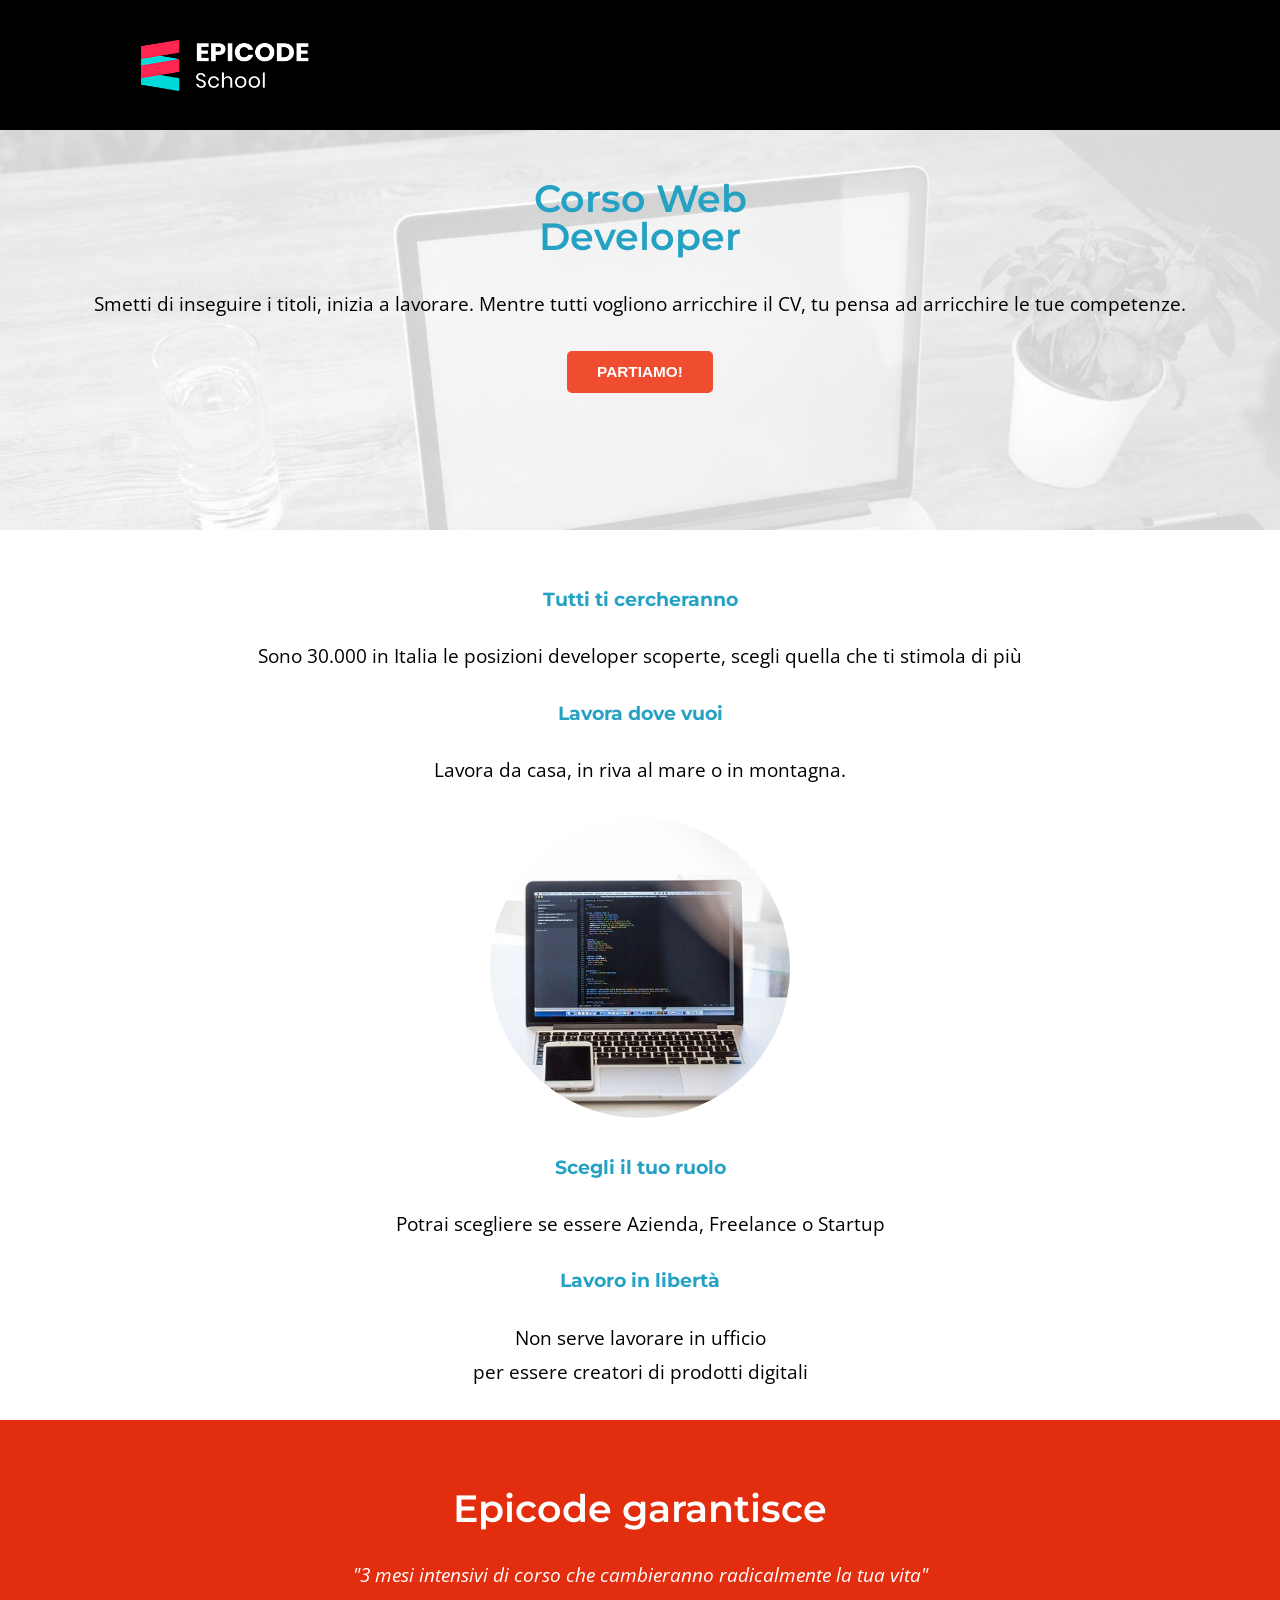
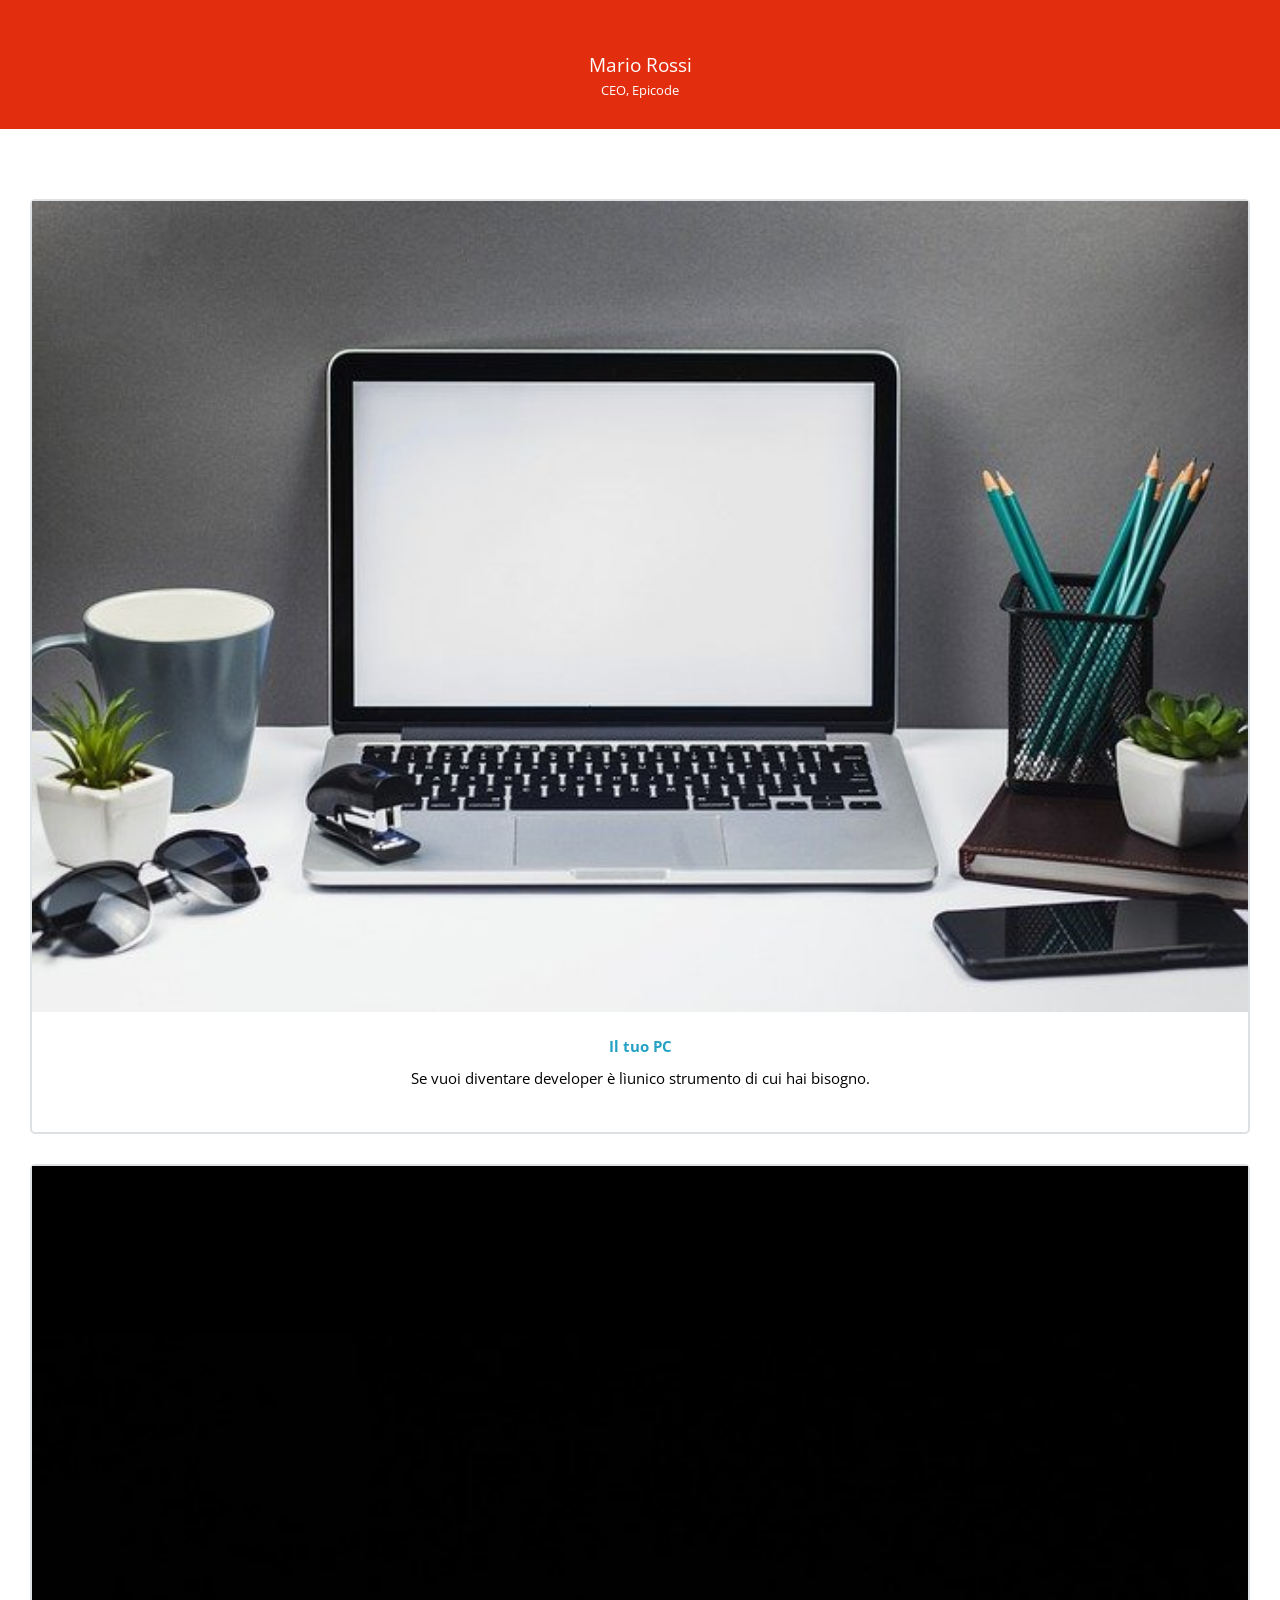
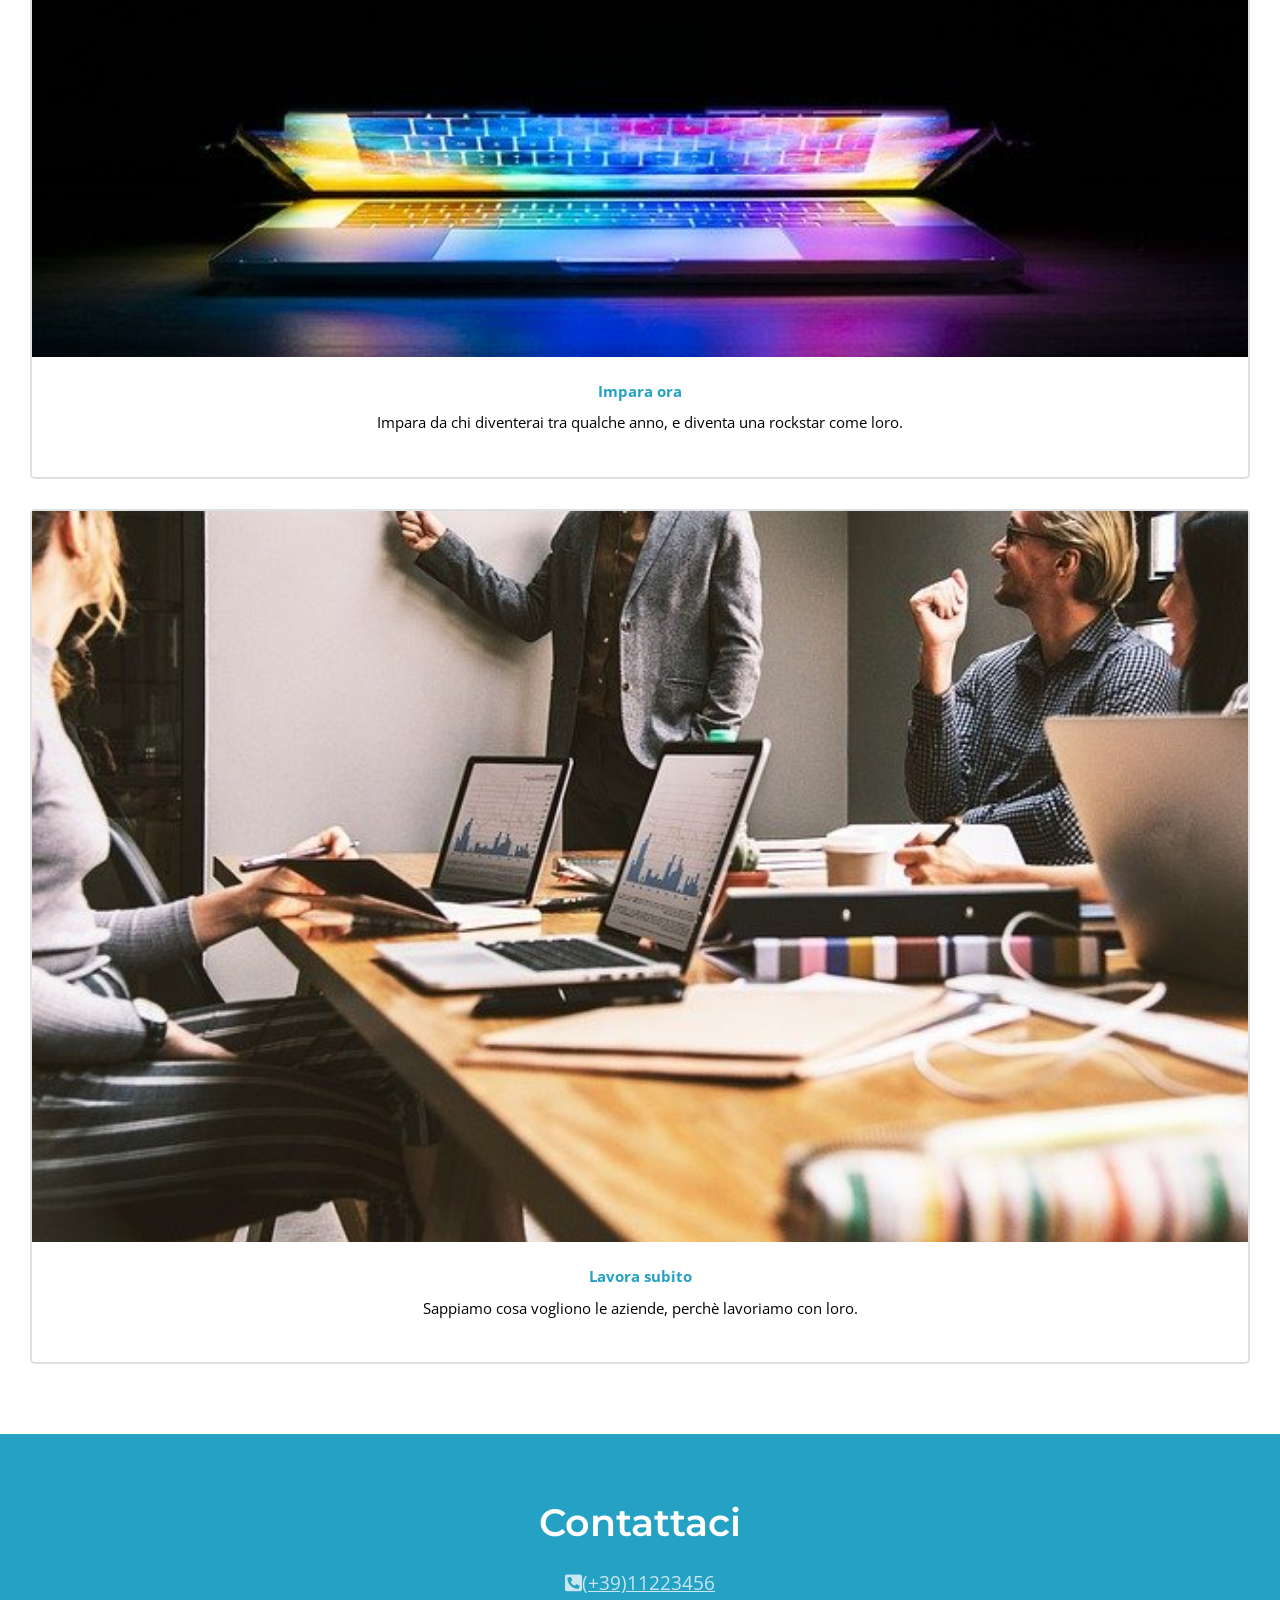
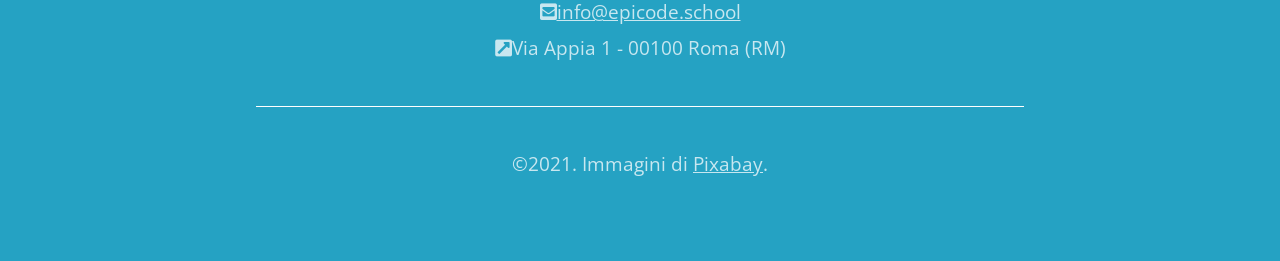
<file: index.html>
<!DOCTYPE html>
<html lang="en">
  <head>
    <meta charset="UTF-8" />
    <meta http-equiv="X-UA-Compatible" content="IE=edge" />
    <meta name="viewport" content="width=device-width, initial-scale=1.0" />
    <title>Document</title>
    <link rel="stylesheet" href="/reset.css" />
    <link rel="stylesheet" href="./font-awesome.css" />
    <link rel="stylesheet" href="./style.css" />
  </head>
  <body>
    <header>
      <div class="logo">
        <img src="./images/logo.png" alt="Logo Epicode" />
      </div>
      <div class="top">
        <h1>
          Corso Web <br />
          Developer
        </h1>
        <p>
          Smetti di inseguire i titoli, inizia a lavorare. Mentre tutti vogliono arricchire il CV, tu pensa ad
          arricchire le tue competenze.
        </p>
        <div class="tasto">
          <button>PARTIAMO!</button>
        </div>
      </div>
    </header>
    <main>
      <h3>Tutti ti cercheranno</h3>
      <p>Sono 30.000 in Italia le posizioni developer scoperte, scegli quella che ti stimola di più</p>
      <h3>Lavora dove vuoi</h3>
      <p>Lavora da casa, in riva al mare o in montagna.</p>
      <img class="notebook" src="./images/notebook.jpg" alt="Immagine PC" />
      <h3>Scegli il tuo ruolo</h3>
      <p>Potrai scegliere se essere Azienda, Freelance o Startup</p>
      <h3>Lavoro in libertà</h3>
      <p>
        Non serve lavorare in ufficio <br />
        per essere creatori di prodotti digitali
      </p>
      <div class="box">
        <h2>Epicode garantisce</h2>
        <p>"3 mesi intensivi di corso che cambieranno radicalmente la tua vita"</p>
        <p>
          Mario Rossi
          <span
            ><br />
            CEO, Epicode</span
          >
        </p>
      </div>
    </main>
    <aside>
      <div>
        <img class="bottom" src="./images/foto1.jpg" alt="Laptop" />
        <h5>Il tuo PC</h5>
        <p>Se vuoi diventare developer è lìunico strumento di cui hai bisogno.</p>
      </div>
      <div>
        <img class="bottom" src="./images/foto2.jpg" alt="Laptop rainbow" />
        <h5>Impara ora</h5>
        <p>Impara da chi diventerai tra qualche anno, e diventa una rockstar come loro.</p>
      </div>
      <div>
        <img class="bottom" src="./images/foto3.jpg" alt="Meeting" />
        <h5>Lavora subito</h5>
        <p>Sappiamo cosa vogliono le aziende, perchè lavoriamo con loro.</p>
      </div>
    </aside>
    <footer>
      <h2>Contattaci</h2>
      <a class="link" href="#"><i class="fas fa-phone-square-alt"></i>(+39)11223456</a>
      <a class="link" href="#"><i class="fas fa-envelope-square"></i>info@epicode.school</a>
      <p><i class="fas fa-external-link-square-alt"></i>Via Appia 1 - 00100 Roma (RM)</p>
      <p>&copy;2021. Immagini di <a href="#">Pixabay</a>.</p>
    </footer>
  </body>
</html>
</file>
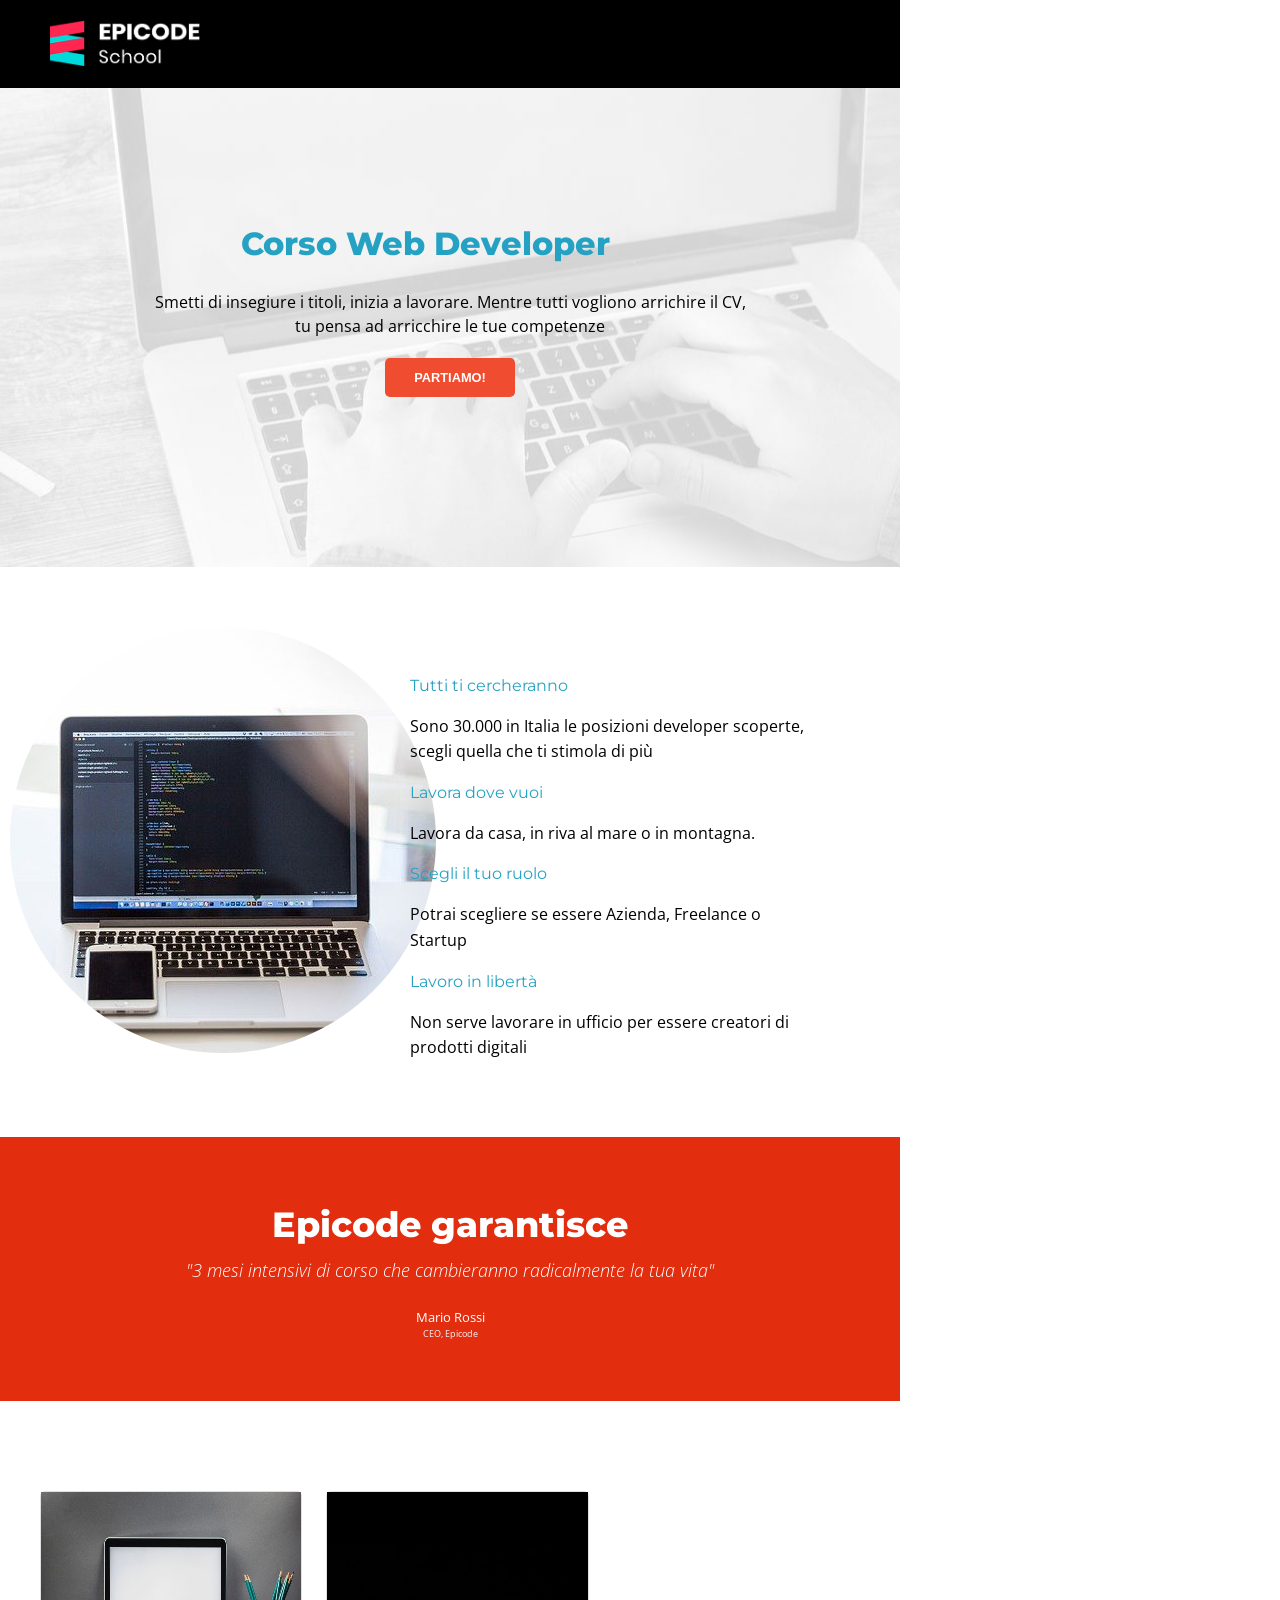
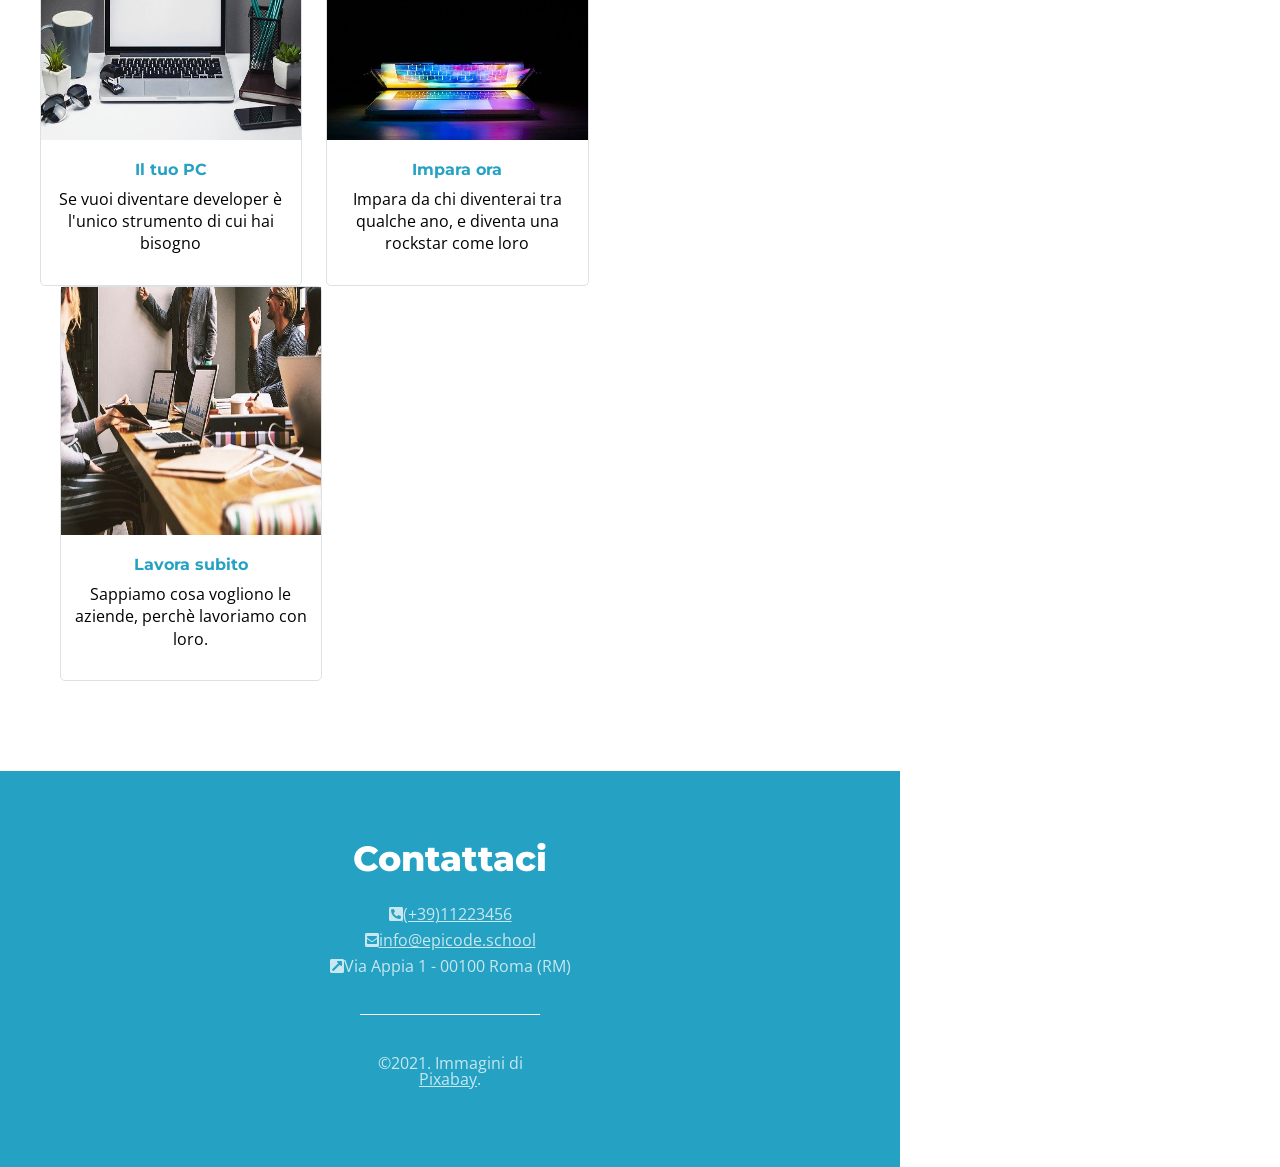
<file: desktopvs.html>
<!DOCTYPE html>
<html lang="en">
  <link rel="stylesheet" href="./reset.css" />
  <link rel="stylesheet" href="./font-awesome.css" />
  <link rel="stylesheet" href="./styledesk.css" />
  <head>
    <meta charset="UTF-8" />
    <meta http-equiv="X-UA-Compatible" content="IE=edge" />
    <meta name="viewport" content="width=device-width, initial-scale=1.0" />
    <title>Document</title>
  </head>
  <body>
    <header>
      <div class="logo">
        <img src="./images/logo.png" alt="Logo Epicode" />
      </div>
      <div class="title">
        <h1>Corso Web Developer</h1>
        <p>
          Smetti di insegiure i titoli, inizia a lavorare. Mentre tutti vogliono arrichire il CV, <br />
          tu pensa ad arricchire le tue competenze
        </p>
        <div class="tasto">
          <button>PARTIAMO!</button>
        </div>
      </div>
    </header>
    <main>
      <div class="top">
        <div class="left">
          <img src="./images/notebook.jpg" alt="Noteboook" />
        </div>
        <div class="right">
          <h3>Tutti ti cercheranno</h3>
          <p>Sono 30.000 in Italia le posizioni developer scoperte, scegli quella che ti stimola di più</p>
          <h3>Lavora dove vuoi</h3>
          <p>Lavora da casa, in riva al mare o in montagna.</p>
          <h3>Scegli il tuo ruolo</h3>
          <p>Potrai scegliere se essere Azienda, Freelance o Startup</p>
          <h3>Lavoro in libertà</h3>
          <p>Non serve lavorare in ufficio per essere creatori di prodotti digitali</p>
        </div>
      </div>
      <div class="center">
        <h2>Epicode garantisce</h2>
        <p>"3 mesi intensivi di corso che cambieranno radicalmente la tua vita"</p>
        <p>
          Mario Rossi
          <span
            ><br />
            CEO, Epicode</span
          >
        </p>
      </div>
      <div class="box">
        <div class="bottom">
          <img src="./images/foto1.jpg" alt="Laptop" />
          <h5>Il tuo PC</h5>
          <p>Se vuoi diventare developer è l'unico strumento di cui hai bisogno</p>
        </div>
        <div class="bottom">
          <img src="./images/foto2.jpg" alt="Laptop rainbow" />
          <h5>Impara ora</h5>
          <p>Impara da chi diventerai tra qualche ano, e diventa una rockstar come loro</p>
        </div>
        <div class="bottom">
          <img src="./images/foto3.jpg" alt="Meeting" />
          <h5>Lavora subito</h5>
          <p>Sappiamo cosa vogliono le aziende, perchè lavoriamo con loro.</p>
        </div>
      </div>
    </main>
    <footer>
      <h2>Contattaci</h2>
      <a class="link" href="#"><i class="fas fa-phone-square-alt"></i>(+39)11223456</a>
      <a class="link" href="#"><i class="fas fa-envelope-square"></i>info@epicode.school</a>
      <p><i class="fas fa-external-link-square-alt"></i>Via Appia 1 - 00100 Roma (RM)</p>
      <p>&copy;2021. Immagini di <a href="#">Pixabay</a>.</p>
    </footer>
  </body>
</html>
</file>
<file: style.css>
/* Your styles here */
@import url('https://fonts.googleapis.com/css2?family=Open+Sans:wght@400;700&family=Poppins&display=swap');
@import url('https://fonts.googleapis.com/css2?family=Montserrat:wght@400;700&display=swap');
body {
    font-family: 'Open Sans', sans-serif;
    font-size: 1.2em;
    height: 3747.7px;
}
h1, h3, h2 {
    font-family: 'Montserrat', sans-serif;
}
.logo {
    background-color: black;
    height: 130px;
}
.logo img {
    width: 168.7px;
    padding: 39.2px 140.8px
}
h1 {
    font-weight: 600;
    color: #25a2c3;
    font-size: 2em;
    text-align: center;
    padding-top: 50px;
}
.top {
    background-image: url(/images/banner.jpg);
    background-size: cover;
    background-position-x: center; 
    height: 400px;
}
p {
    text-align: center;
    line-height: 1.8;
    padding: 30px 44.9px;
}
button {
    height: 47px px;
    padding: 10px 27.7px;
    background-color: #f04c2f;
    color: white;
    font-weight: 700;
    border-radius: 5px;
    border-color: transparent;
    font-size: 0.8em;
}
.tasto {
    text-align: center;
}
h3, h5 {
    color: #25a2c3;
    font-weight: 700;
    text-align: center;
}
main {
    margin-top: 60px;
}
.notebook {
    display: block;
    margin-left: auto;
    margin-right: auto;
    border-radius: 238px;
    width: 300px;
    margin-bottom: 40px;
}
.box {
    background-color:#e22d0e;
    color: white;
    text-align: center;
}
span {
    font-size: 0.7em;
}
.box p:last-child {
    font-style: normal;
    line-height: 1.2;
}
h2 {
    padding-top: 70px;
    color: white;
    font-size: 2em;
    font-weight: 600;
}
.box p {
    font-style: italic;
    padding: 30px 32.9p
}
aside div p {
    font-size: 0.8em;
    padding: 10px 44.9px 40px;
}
h5 {
    font-size: 0.8em;
    margin-top: 25px;
}
.bottom {
    width: 100%;
}
aside {
    padding: 70px 30px;
}
aside div:nth-child(2) {
    margin-top: 30px;
    margin-bottom: 30px;
}
aside div {
    border: 2px solid #dee1e3;
    border-radius: 5px;
}
footer {
    background-color: #25a2c3;
    text-align: center;
}
footer h2 {
    margin-bottom: 30px;
}
footer p {
    color: #c8e7f0;
    padding: 0px 44.9px 40px;
}
.link {
    display: block;
    color: #c8e7f0;
    margin-bottom: 10px;
}
a {
    color: #c8e7f0;    
}
footer p:last-child {
    border-top: 1px solid white;
    margin-right: 20%;
    margin-left: 20%;
    box-sizing: border-box;
    padding: 40px 0px 80px 0px;
}
</file>
<file: styledesk.css>
@import url('https://fonts.googleapis.com/css2?family=Open+Sans:wght@400;700&family=Poppins&display=swap');
@import url('https://fonts.googleapis.com/css2?family=Montserrat:wght@400;700&display=swap');
body {
 width: 100vh;
 height: 100vh;
 font-family: 'Open Sans', sans-serif;
 font-size: 1em;
}
.logo {
    width: 100%;
    background-color: black;
}
.logo img {
  width: 150px;
  padding: 20px 100px 20px 50px;
}
.title {
    width: 100%;
    background-image: url(./images/banner.jpg);
    text-align: center; 
    background-position: center;
}
h1, h3, h5 {
    font-family: 'Montserrat', sans-serif;
    color: #25a2c3;
}
h1 {
padding: 140px 100px 20px 50px;
font-weight: 800;
font-size: 2em;
}
header div p {
    line-height: 1.5;
    padding: 10px 20px 20px 20px;
}
button {
    height: 47px px;
    padding: 10px 27.7px;
    background-color: #f04c2f;
    color: white;
    font-weight: 700;
    border-radius: 5px;
    border-color: transparent;
    font-size: 0.8em;
}
.tasto {
    padding-bottom: 170px;
}
.top div {
    display: inline-block;
    width: 45%;
    
}
.top div p {
    line-height: 1.6;
    margin: 20px 0px;
}
.right {
    height: 450px;
}
.top {
    padding: 10px 10px 10px 10px;
    height: 450px;
    margin: 50px 0px;
}
.left img {
    border-radius: 250px;
   
}
.center {
    background-color: #e22d0e;
    color: white;
    text-align: center;
}
h2 {
    font-family: 'Montserrat', sans-serif;
    font-weight: 800;
    font-size: 1.2em;
    padding-top: 70px;
}
.center p:first-of-type {
    font-style: italic;
    padding-top: 20px;
    font-size: 1.1em;
    font-weight: lighter;
}
.center p:last-child {
    font-size: 0.8em;
    line-height: 1.2;
    padding-top: 30px;
    padding-bottom: 60px;
}
span {
    font-size: 0.7em;
    color: aliceblue;
}
.box {
    margin: 70px 20px;
    box-sizing: border-box;
    padding: 20px;
}
.bottom {
    display: inline-block;
    width: 30%;
    text-align: center;
    border: 1px solid #dee1e3;
    border-radius: 5px;
}
.bottom img {
    width: 100%;
    height: 248px;
}
.box div {
    width: 31.9%;
}
.box div:first-of-type {
    box-sizing: border-box;
    margin-right: 20px;
}
.box div:last-of-type {
    box-sizing: border-box;
    margin-left: 20px;
}
h5{
    font-weight: bold;
    margin-top: 20px;
}
.box .bottom p {
    margin: 10px 0px 30px;
    padding: 0px 10px;
    line-height: 1.4;
}
footer {
background-color: #25a2c3;
color: white;
text-align: center;
}
h2 {
    font-size: 2.2em;
}
.link {
    display: block;
    color: #c8e7f0;
    margin-bottom: 10px;
}
a {
    color: #c8e7f0;
}
footer h2 {
    margin-bottom: 30px;
}
footer p {
    color: #c8e7f0;
    padding: 0px 44.9px 40px;
}
footer p:first-of-type{
    color: #c8e7f0;    
}   
footer p:last-child {
    border-top: 1px solid white;
    margin-right: 40%;
    margin-left: 40%;
    box-sizing: border-box;
    padding: 40px 0px 80px 0px;
}
</file>
